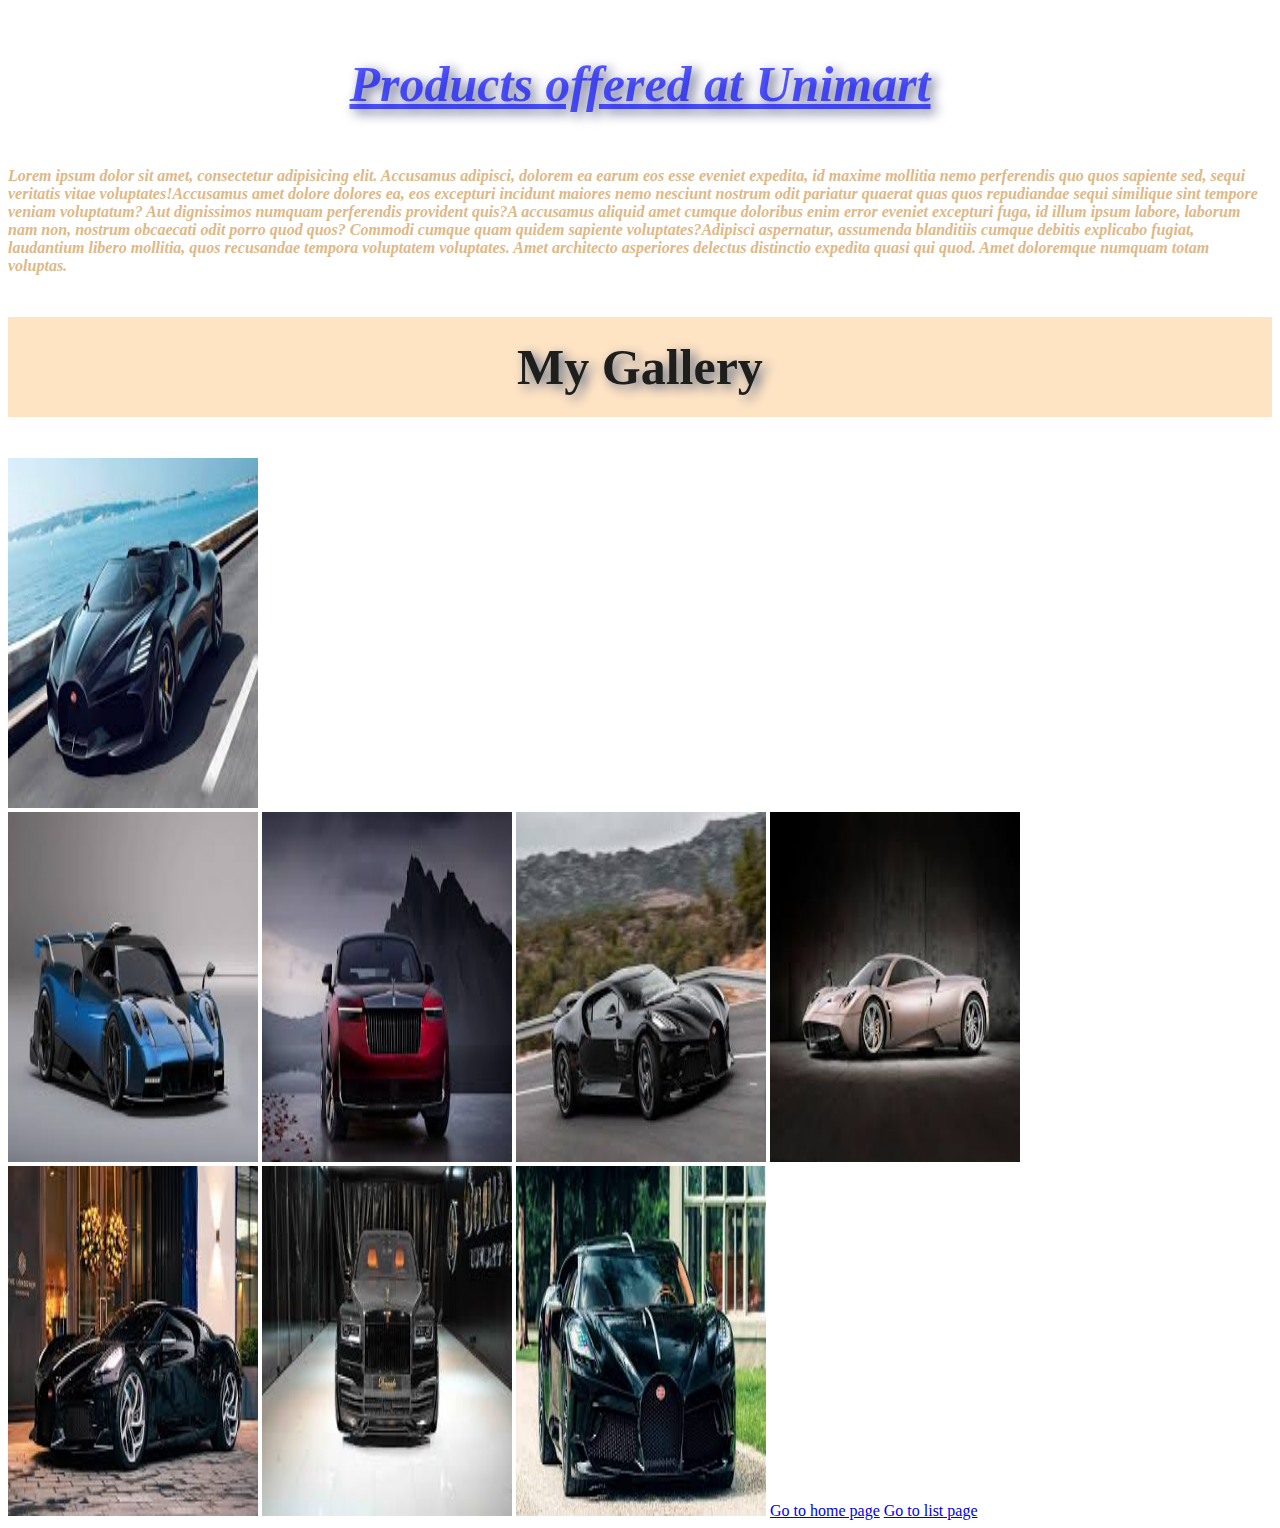
<file: index.html>
<!doctype html>
<html lang="en">
<head>
    <meta charset="UTF-8">
    <meta name="viewport"
          content="width=device-width, user-scalable=no, initial-scale=1.0, maximum-scale=1.0, minimum-scale=1.0">
    <meta http-equiv="X-UA-Compatible" content="ie=edge">
    <title>INDEX PAGE</title>
    <style>
        h1{
            font-size: 50px;
            text-shadow: 5px 4px 12px rgba(90, 94, 133, 0.98);
        }
        p{
            font-style: italic;
            color: burlywood;
        }
h2{
    background-color: bisque;
    line-height: 100px;
    text-align: center;
font-size: 50px;
   text-shadow: 5px 4px 12px #5a6985;

}
img{
    width: 250px;
    height: 350px;



}
h1:hover{
    background-color: green;


}
img:hover{
    opacity: 0.8;
}
h2:hover{
    background-color: lightblue;
}

    </style>
    <!---Favicon--->



</head>
<body>

<H1 style="color: rgba(0,4,255,0.65);text-align: center;background-color: rgb(255,255,255);line-height: 100px"><u><i>Products offered at Unimart</i></u></H1>
<p style="font-weight: bold"><span>Lorem ipsum dolor sit amet, consectetur adipisicing elit. Accusamus adipisci, dolorem ea earum eos esse eveniet expedita, id maxime mollitia nemo perferendis quo quos sapiente sed, sequi veritatis vitae voluptates!</span><span>Accusamus amet dolore dolores ea, eos excepturi incidunt maiores nemo nesciunt nostrum odit pariatur quaerat quas quos repudiandae sequi similique sint tempore veniam voluptatum? Aut dignissimos numquam perferendis provident quis?</span><span>A accusamus aliquid amet cumque doloribus enim error eveniet excepturi fuga, id illum ipsum labore, laborum nam non, nostrum obcaecati odit porro quod quos? Commodi cumque quam quidem sapiente voluptates?</span><span>Adipisci aspernatur, assumenda blanditiis cumque debitis explicabo fugiat, laudantium libero mollitia, quos recusandae tempora voluptatem voluptates. Amet architecto asperiores delectus distinctio expedita quasi qui quod. Amet doloremque numquam totam voluptas.</span></p>
<h2 style="color: #1e1e1d">My Gallery</h2>
<img src="assets/car 1.jpeg" alt="This is my car">
<br>
<img src="assets/car2.jpeg" alt="">
<img src="assets/car3.jpeg" alt="">
<img src="assets/car4.jpeg" alt="">
<img src="assets/car5.jpeg" alt="">
<img src="assets/car6.jpeg" alt="">
<img src="assets/car7.jpeg" alt="">
<img src="assets/car8.jpeg" alt="">

<a href="home.html" target="_blank">Go to home page</a>
<a href="list.html" target="_blank">Go to list page</a>
</body>
</html>
</file>
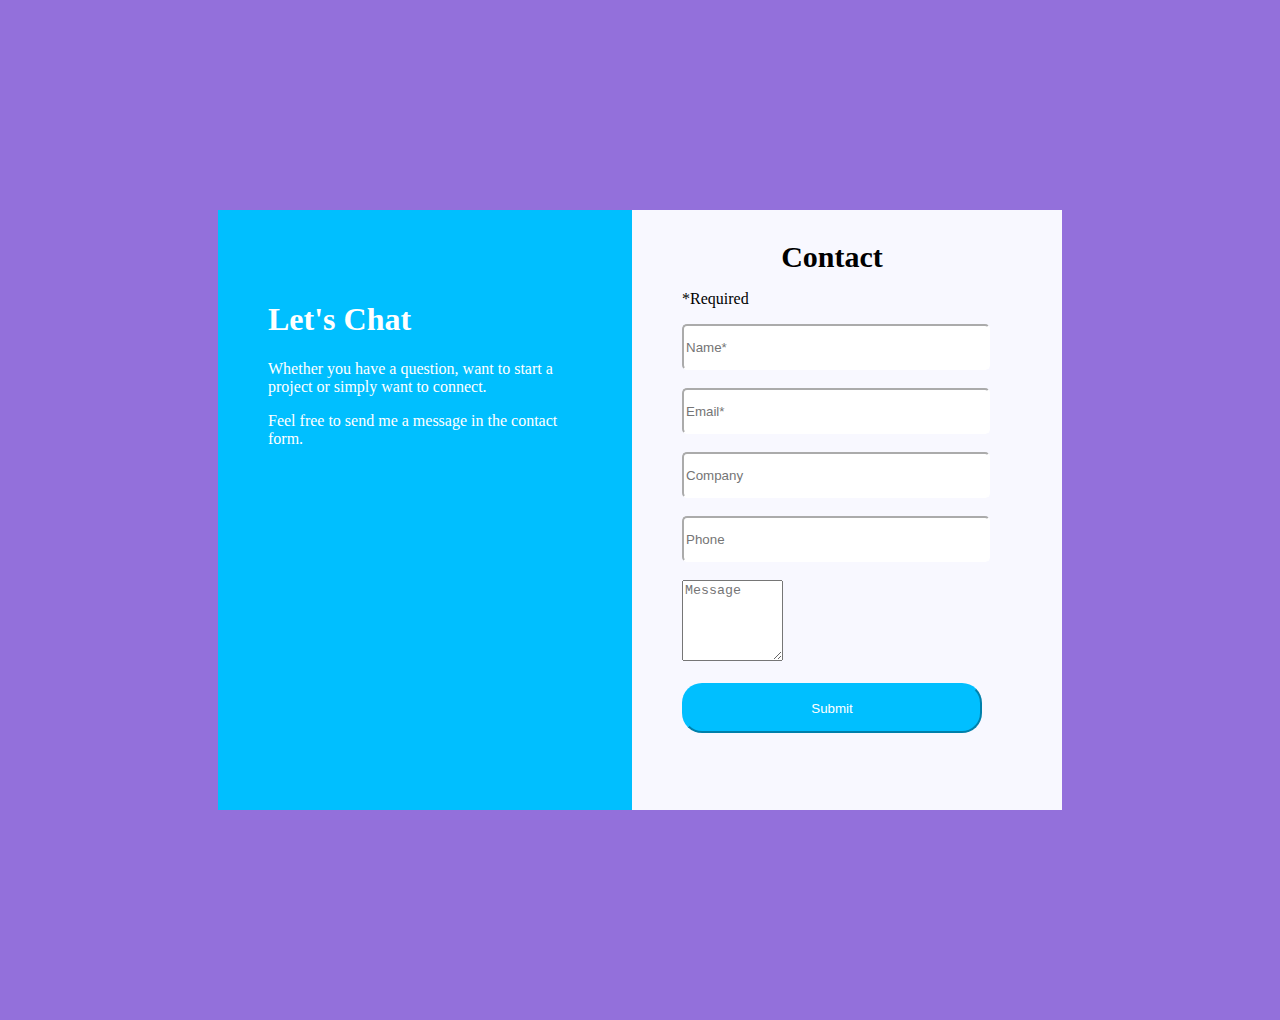
<file: assignment 2.html>
<!doctype html>
<html lang="en">
<head>
    <meta charset="UTF-8">
    <meta name="viewport"
          content="width=device-width, user-scalable=no, initial-scale=1.0, maximum-scale=1.0, minimum-scale=1.0">
    <meta http-equiv="X-UA-Compatible" content="ie=edge">
    <title>Contact us</title>
    <link rel="stylesheet" href="css/style 2.css">
    <link rel="icon" href="assets/call.gif">

    <style>

        #main{
            display: flex;
margin: 70px;
padding: 140px;
height: 600px;


        }
body{
    background-color: mediumpurple;
}




    </style>











</head>
<body>

<div id="main">


    <div class="sub" style="background-color: deepskyblue;width: 400px;padding-right: 40px;padding-left: 50px;color: white ;padding-top: 70px">

<h1>Let's Chat</h1>

<p>Whether you have a question, want to start a project or simply want to connect.</p>

<p>Feel free to send me a message in the contact form.</p>
    </div>

<div class="sub" style="background-color: ghostwhite">
    <form action="">
        <legend>Contact</legend>
        <p>*Required</p>

        <label for="name"></label>
        <input type="text" id="name" placeholder="Name*" required="required">
        <br><br>

        <label for="email"></label>
        <input type="email" id="email" placeholder="Email*" required="required">
        <br><br>


        <label for="com"></label>
        <input type="text" id="com" placeholder="Company">
        <br><br>


        <label for="phone"></label>
        <input type="text" id="phone" placeholder="Phone">

        <br><br>

        <label for="message"></label>
        <textarea name="" id="message" cols="10" rows="5" placeholder="Message"></textarea>

        <br><br>
<button type="submit" style="width: 100%">Submit</button>
    </form>



</div>


</div>














</body>
</html>
</file>
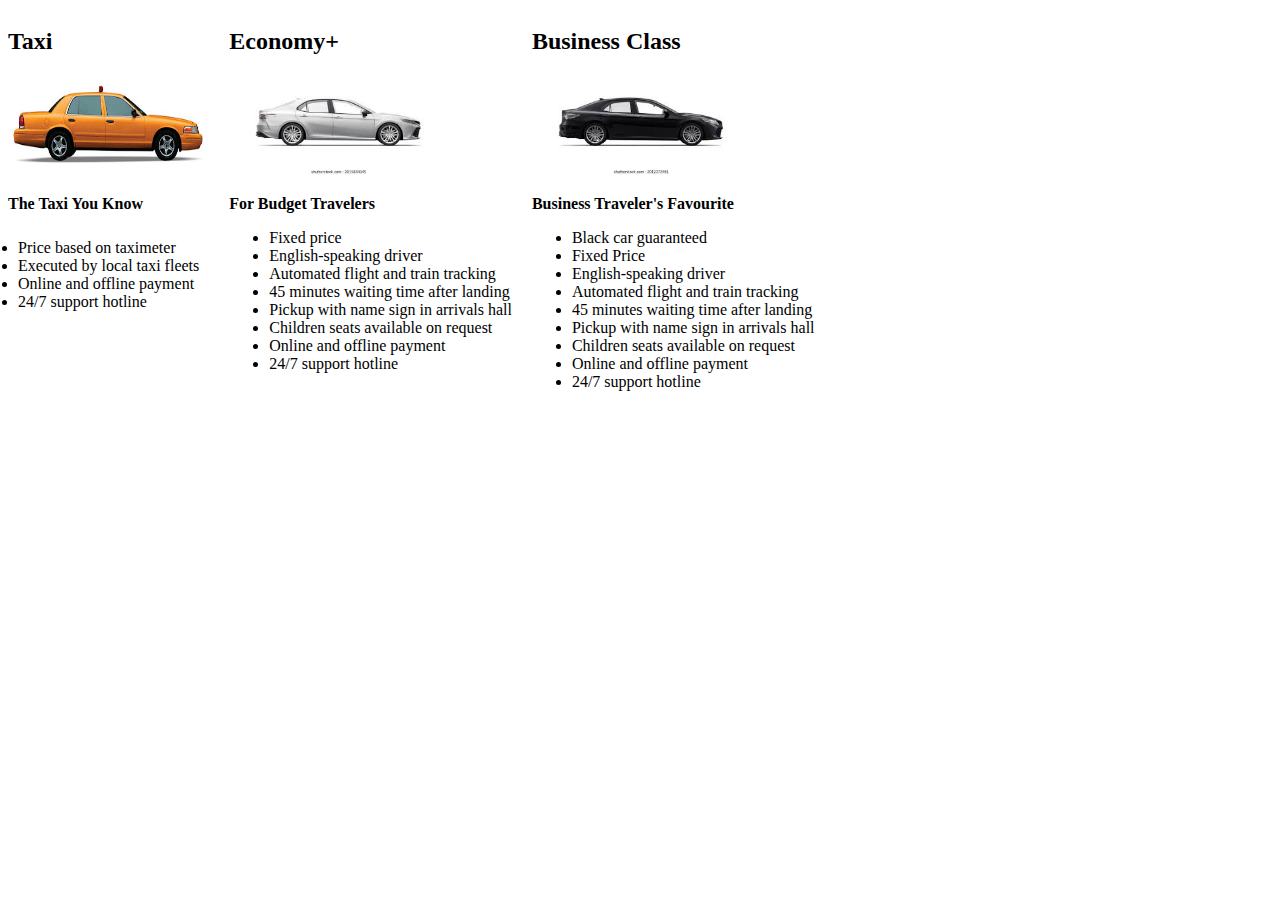
<file: Assignment.html>
<!doctype html>
<html lang="en">
<head>
    <meta charset="UTF-8">
    <meta name="viewport"
          content="width=device-width, user-scalable=no, initial-scale=1.0, maximum-scale=1.0, minimum-scale=1.0">
    <meta http-equiv="X-UA-Compatible" content="ie=edge">
    <title>Assignment</title>
    <style>
        #main{
            display: flex;
        }




        .sub{
            margin-right: 20px;;




        }









    </style>











</head>
<body>
<div id="main">




    <div class="sub">
        <h2>Taxi</h2>
        <img src="assets/taxi 8.jpeg" alt="" style="height: 100px" width="200px">
        <p><b>The Taxi You Know</b></p>
        <ul style="padding: 10px">
            <li>Price based on taximeter</li>
            <li>Executed by local taxi fleets</li>
            <li>Online and offline payment</li>
            <li>24/7 support hotline</li>
        </ul>
    </div>



    <div class="sub">

        <h2>Economy+</h2>
        <img src="assets/taxi 7.jpeg" alt="" style="height: 100px">
        
        <p><b>For Budget Travelers</b></p>
        <ul>
            <li>Fixed price</li>
            <li>English-speaking driver</li>
            <li>Automated flight and train tracking</li>
            <li>45 minutes waiting time after landing</li>
            <li>Pickup with name sign in arrivals hall</li>
            <li>Children seats available on request</li>
            <li>Online and offline payment</li>
            <li>24/7 support hotline</li>
        </ul>


    </div>

<div class="sub" >
        <h2>Business Class</h2>
    <img src="assets/taxi 5.jpeg" alt="" style="height: 100px">
        <p><b>Business Traveler's Favourite</b></p>
        <ul>
            <li>Black car guaranteed</li>
            <li>Fixed Price</li>
            <li>English-speaking driver</li>
            <li>Automated flight and train tracking</li>
            <li>45 minutes waiting time after landing</li>
            <li>Pickup with name sign in arrivals hall</li>
            <li>Children seats available on request</li>
            <li>Online and offline payment</li>
            <li>24/7 support hotline</li>
        </ul>


</div>







</div>
</body>
</html>
</file>
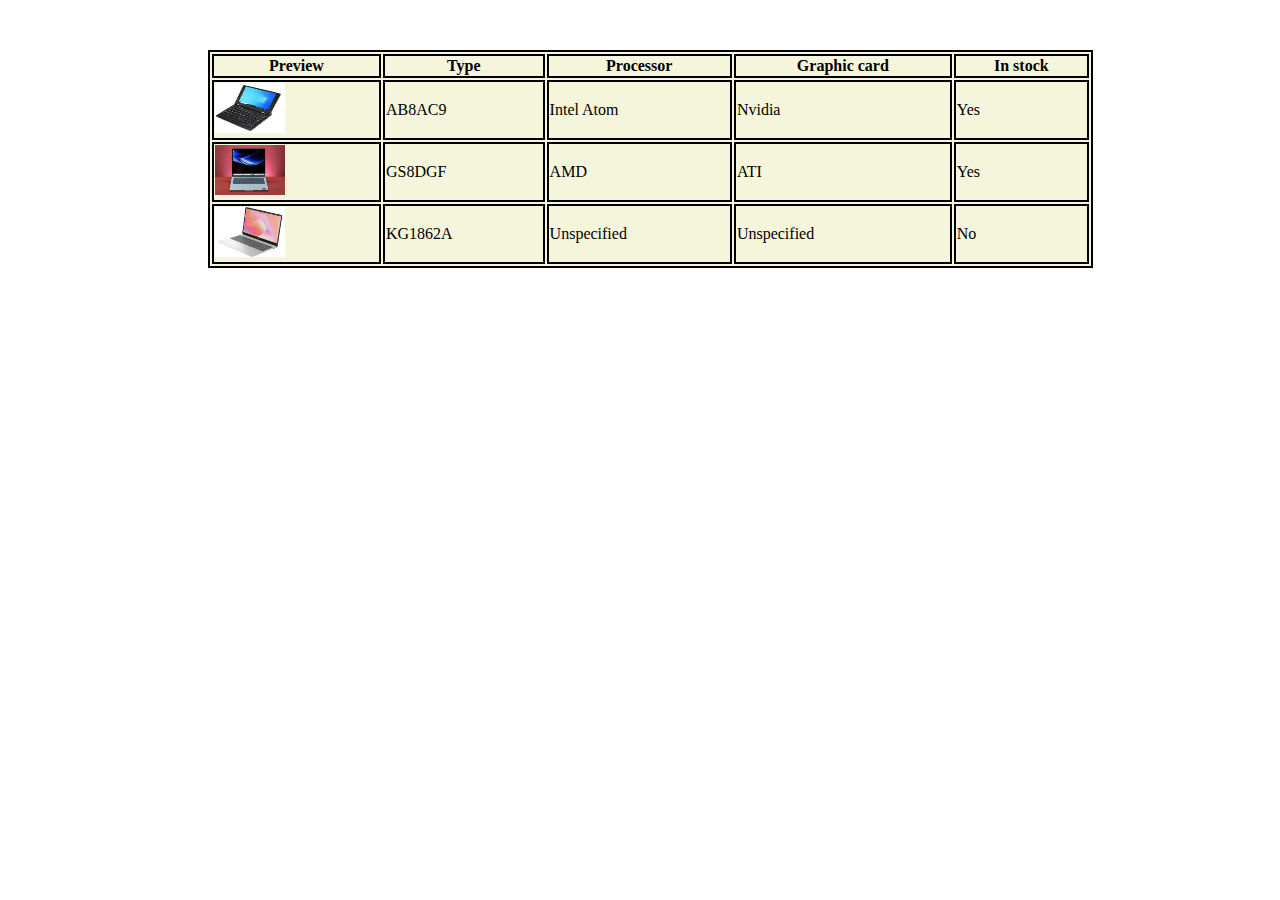
<file: contact.html>
<!doctype html>
<html lang="en">
<head>
    <meta charset="UTF-8">
    <meta name="viewport"
          content="width=device-width, user-scalable=no, initial-scale=1.0, maximum-scale=1.0, minimum-scale=1.0">
    <meta http-equiv="X-UA-Compatible" content="ie=edge">
    <title>Contact me</title>

    <style>
        table,th,td{
            border: 2px solid black;


        }
table{
    width: 70%;
    height: 80px;
    background-color: beige;
    margin-left: 200px;
    margin-top: 50px;
}
img{
    height: 50px;
    width: 70px;
}
    </style>



</head>



<body>

<table>
    <tr>

        <th>Preview</th>
        <th>Type</th>
        <th>Processor</th>
        <th>Graphic card</th>
        <th>In stock</th>
    </tr>

    <tr>
        <td><img src="assets/new pc.jpeg" alt=""></td>
        <td>AB8AC9</td>
        <td>Intel Atom</td>
        <td>Nvidia</td>
        <td>Yes</td>
    </tr>
    <tr>
        <td><img src="assets/laptop 2.jpeg" alt=""></td>
        <td>GS8DGF</td>
        <td>AMD</td>
        <td>ATI</td>
        <td>Yes</td>
        <tr>
    <td><img src="assets/laptop 3.jpeg" alt=""></td>
    <td>KG1862A</td>
    <td>Unspecified</td>
    <td>Unspecified</td>
    <td>No</td>
</tr>
        
        
        
     </tr>
    
</table>
</body>
</html>
</file>
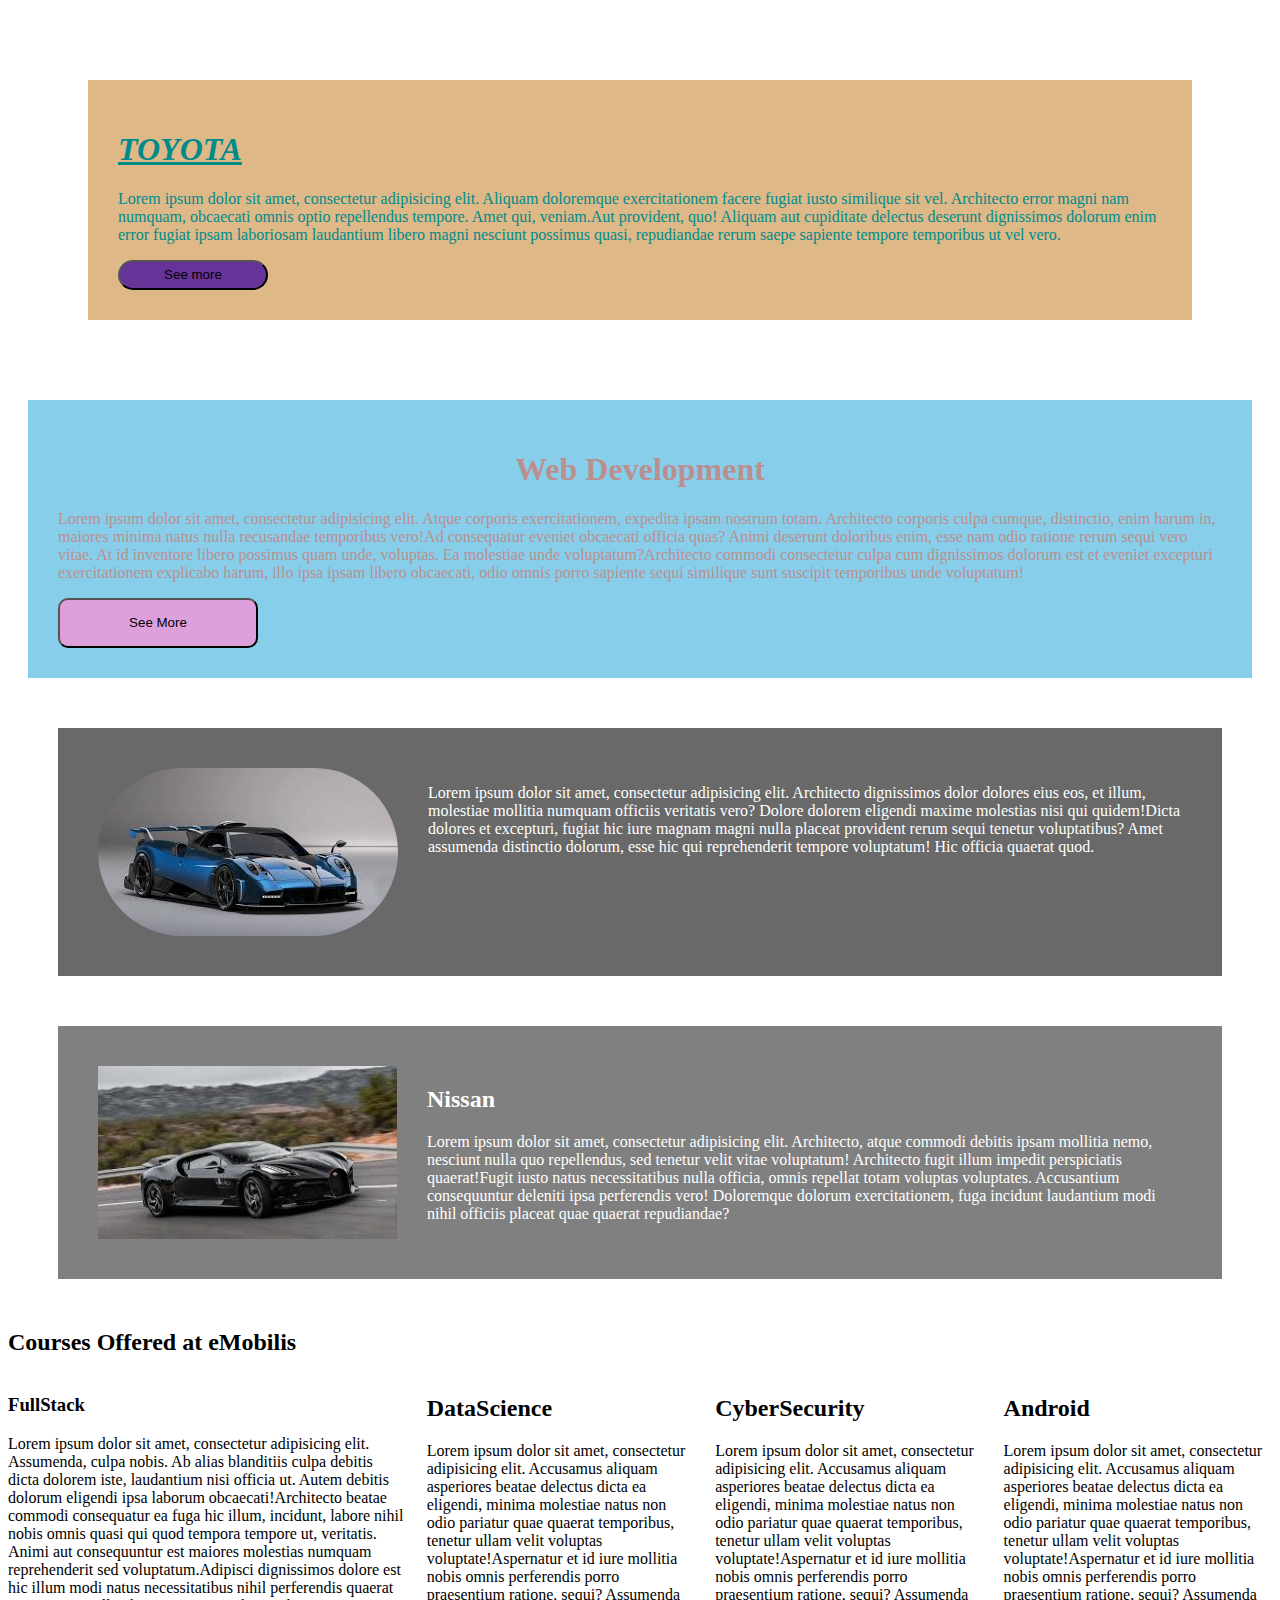
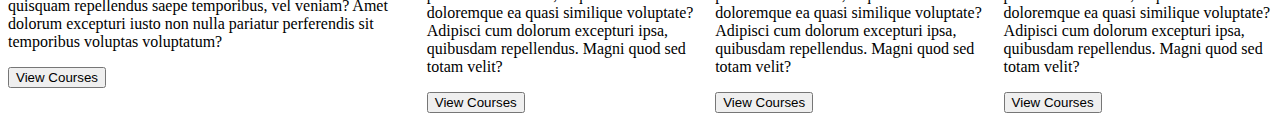
<file: division.html>
<!doctype html>
<html lang="en">
<head>
    <meta charset="UTF-8">
    <meta name="viewport"
          content="width=device-width, user-scalable=no, initial-scale=1.0, maximum-scale=1.0, minimum-scale=1.0">
    <meta http-equiv="X-UA-Compatible" content="ie=edge">
    <title>About Page</title>


    <style>



        #one{
            background-color: burlywood;
            margin: 80px;
            padding: 30px;
color: darkcyan;

        }
#two{
    background-color: skyblue;
    margin: 20px;
padding: 30px;
    color: rosybrown;

}
#two h1{
    text-align: center;

}
#two button{
    background-color: plum;
    color: black;
width: 200px;
    height: 50px;
    border-radius: 10px;



}
#two:hover{
    background-color: brown;
}
#one:hover{
    background-color: cyan;
}

#one button{
     background-color: rebeccapurple;
    color: black;
    width: 150px;
    height: 30px;
    border-radius: 30px
;

}
#mydiv{
    background-color: dimgrey;
    display: flex;
    margin: 50px;
    padding: 40px;
    color: white;

}
#myimage{
    margin-right: 30px;
    border-radius: 200px;

}

#mydivision{
     background-color: gray;
    display: flex;
    margin: 50px;
    padding: 40px;
    color: white;

}

#myimage2{
    margin-right: 30px;




}

#main{
    display: flex;


}
 .sub{
     margin-right: 20px;




 }



    </style>
</head>
<body>
<div id="one">
    <h1><u><i>TOYOTA</i></u></h1>
    <p><span>Lorem ipsum dolor sit amet, consectetur adipisicing elit. Aliquam doloremque exercitationem facere fugiat iusto similique sit vel. Architecto error magni nam numquam, obcaecati omnis optio repellendus tempore. Amet qui, veniam.</span><span>Aut provident, quo! Aliquam aut cupiditate delectus deserunt dignissimos dolorum enim error fugiat ipsam laboriosam laudantium libero magni nesciunt possimus quasi, repudiandae rerum saepe sapiente tempore temporibus ut vel vero.</span></p>
<button>See more</button>


</div>
<div id="two">
    <h1>Web Development</h1>
    <p><span>Lorem ipsum dolor sit amet, consectetur adipisicing elit. Atque corporis exercitationem, expedita ipsam nostrum totam. Architecto corporis culpa cumque, distinctio, enim harum in, maiores minima natus nulla recusandae temporibus vero!</span><span>Ad consequatur eveniet obcaecati officia quas? Animi deserunt doloribus enim, esse nam odio ratione rerum sequi vero vitae. At id inventore libero possimus quam unde, voluptas. Ea molestiae unde voluptatum?</span><span>Architecto commodi consectetur culpa cum dignissimos dolorum est et eveniet excepturi exercitationem explicabo harum, illo ipsa ipsam libero obcaecati, odio omnis porro sapiente sequi similique sunt suscipit temporibus unde voluptatum!</span></p>
<button>See More</button>



</div>
<div id="mydiv">
    <img src="assets/car2.jpeg" alt="" id="myimage">
    <p><span>Lorem ipsum dolor sit amet, consectetur adipisicing elit. Architecto dignissimos dolor dolores eius eos, et illum, molestiae mollitia numquam officiis veritatis vero? Dolore dolorem eligendi maxime molestias nisi qui quidem!</span><span>Dicta dolores et excepturi, fugiat hic iure magnam magni nulla placeat provident rerum sequi tenetur voluptatibus? Amet assumenda distinctio dolorum, esse hic qui reprehenderit tempore voluptatum! Hic officia quaerat quod.</span></p>


</div>
<div id="mydivision">
    <img src="assets/car4.jpeg" alt="" id="myimage2">
    <div>
        <h2>Nissan</h2>
        <p><span>Lorem ipsum dolor sit amet, consectetur adipisicing elit. Architecto, atque commodi debitis ipsam mollitia nemo, nesciunt nulla quo repellendus, sed tenetur velit vitae voluptatum! Architecto fugit illum impedit perspiciatis quaerat!</span><span>Fugit iusto natus necessitatibus nulla officia, omnis repellat totam voluptas voluptates. Accusantium consequuntur deleniti ipsa perferendis vero! Doloremque dolorum exercitationem, fuga incidunt laudantium modi nihil officiis placeat quae quaerat repudiandae?</span></p>
    </div>
    
    
</div>
<h2>Courses Offered at eMobilis</h2>


<div id="main">

   <!----first division--->
    <div class="sub">
        <h3>FullStack</h3>
        <p><span>Lorem ipsum dolor sit amet, consectetur adipisicing elit. Assumenda, culpa nobis. Ab alias blanditiis culpa debitis dicta dolorem iste, laudantium nisi officia ut. Autem debitis dolorum eligendi ipsa laborum obcaecati!</span><span>Architecto beatae commodi consequatur ea fuga hic illum, incidunt, labore nihil nobis omnis quasi qui quod tempora tempore ut, veritatis. Animi aut consequuntur est maiores molestias numquam reprehenderit sed voluptatum.</span><span>Adipisci dignissimos dolore est hic illum modi natus necessitatibus nihil perferendis quaerat quisquam repellendus saepe temporibus, vel veniam? Amet dolorum excepturi iusto non nulla pariatur perferendis sit temporibus voluptas voluptatum?</span></p>
        <button>View Courses</button>
    </div>

<!----second division---->
        <div class="sub">
            <h2>DataScience</h2>
            <p><span>Lorem ipsum dolor sit amet, consectetur adipisicing elit. Accusamus aliquam asperiores beatae delectus dicta ea eligendi, minima molestiae natus non odio pariatur quae quaerat temporibus, tenetur ullam velit voluptas voluptate!</span><span>Aspernatur et id iure mollitia nobis omnis perferendis porro praesentium ratione, sequi? Assumenda doloremque ea quasi similique voluptate? Adipisci cum dolorum excepturi ipsa, quibusdam repellendus. Magni quod sed totam velit?</span></p>
            <button>View Courses</button>

        </div>
<!-----end of second division---->

<!-----third ----->
        <div class="sub">
             <h2>CyberSecurity</h2>
              <p><span>Lorem ipsum dolor sit amet, consectetur adipisicing elit. Accusamus aliquam asperiores beatae delectus dicta ea eligendi, minima molestiae natus non odio pariatur quae quaerat temporibus, tenetur ullam velit voluptas voluptate!</span><span>Aspernatur et id iure mollitia nobis omnis perferendis porro praesentium ratione, sequi? Assumenda doloremque ea quasi similique voluptate? Adipisci cum dolorum excepturi ipsa, quibusdam repellendus. Magni quod sed totam velit?</span></p>
            <button>View Courses</button>


        </div>
<!----end---->
<div>
      <h2>Android</h2>
              <p><span>Lorem ipsum dolor sit amet, consectetur adipisicing elit. Accusamus aliquam asperiores beatae delectus dicta ea eligendi, minima molestiae natus non odio pariatur quae quaerat temporibus, tenetur ullam velit voluptas voluptate!</span><span>Aspernatur et id iure mollitia nobis omnis perferendis porro praesentium ratione, sequi? Assumenda doloremque ea quasi similique voluptate? Adipisci cum dolorum excepturi ipsa, quibusdam repellendus. Magni quod sed totam velit?</span></p>
            <button>View Courses</button>


</div>



</div>







</body>
</html>
</file>
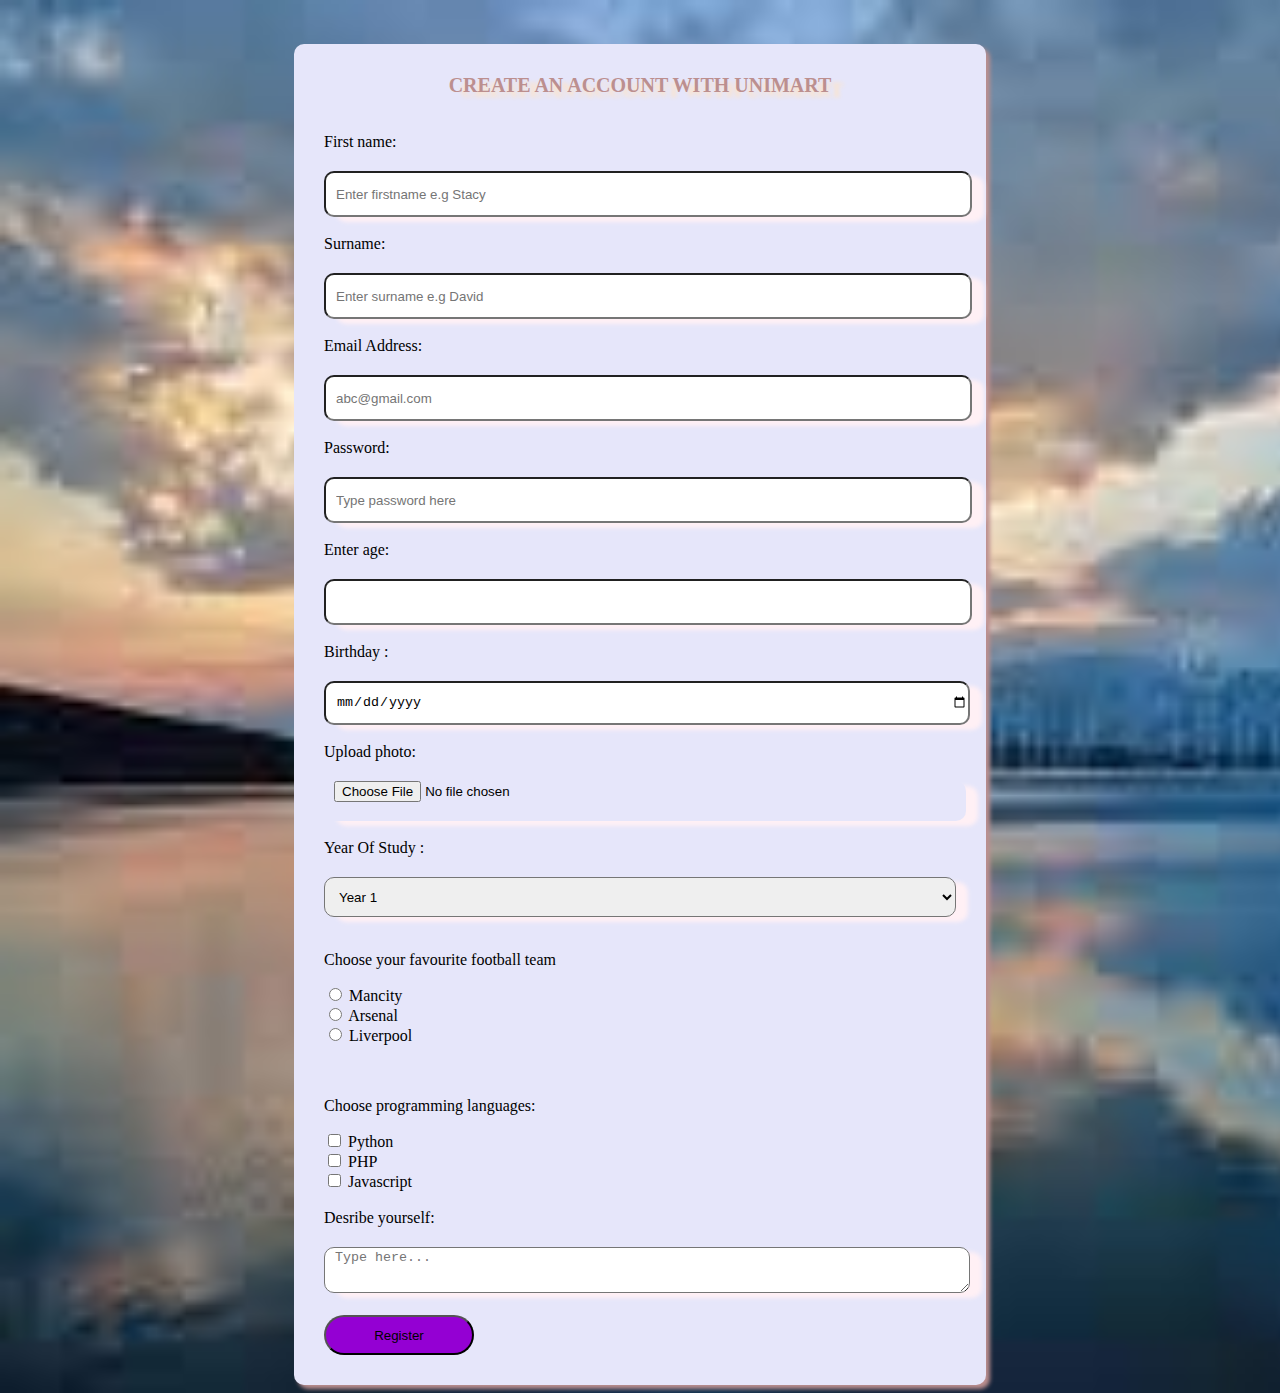
<file: form.html>
<!doctype html>
<html lang="en">
<head>
    <meta charset="UTF-8">
    <meta name="viewport"
          content="width=device-width, user-scalable=no, initial-scale=1.0, maximum-scale=1.0, minimum-scale=1.0">
    <meta http-equiv="X-UA-Compatible" content="ie=edge">
    <title>Register Here</title>

    <link rel="stylesheet" href="css/style.css">
    <style>


body{
      background-image: url("assets/back 3.jpeg");
    background-repeat: no-repeat;
    background-size: cover;
}


    </style>


</head>
<body><br><br>
<form action="">

    <legend>CREATE AN ACCOUNT WITH UNIMART</legend>
    <br>
    <br>

    <label for="fname">First name:</label>
    <input type="text" id="fname" placeholder="Enter firstname e.g Stacy" required="required">


    <br><br>

    <label for="sname">Surname:</label>

    <input type="text" id="sname" placeholder="Enter surname e.g David" required="required">


    <br><br>
  <label for="email">Email Address:</label>

    <input type="email" id="email" placeholder="abc@gmail.com" required="required">
    <br><br>

      <label for="pwd">Password:</label>

    <input type="password" id="pwd" placeholder="Type password here" required="required">
    <br><br>

  <label for="age">Enter age:</label>

    <input type="number" id="age"  required="required">
    <br><br>

    <label for="yob">Birthday :</label>
    <input type="date" id="yob" required="required">


    <br><br>

    <label for="file">Upload photo:</label>
    <input type="file" id="file" required="required">

    <br><br>

    <label for="yos">Year Of Study :</label>
    <select name="" id="yos" required="required">
        <option value="" disabled="disabled">---Choose One---</option>
        <option value="year1">Year 1</option>
        <option value="year2">Year 2</option>
        <option value="year3">Year 3</option>
        <option value="year4">Year 4</option>
    </select>
    <br><br>

    <p>Choose your favourite football team</p>
    <input type="radio" id="mancity" name="team">
    <label for="mancity">Mancity</label>
    <br>
    <input type="radio" id="arsenal" name="team">
    <label for="arsenal">Arsenal</label>
    <br>
    <input type="radio" id="liverpool" name="team">
    <label for="liverpool">Liverpool</label>

    <br><br><br>
    
    <p>Choose programming languages:</p>

    <input type="checkbox" id="python">
    <label for="python">Python</label><br>

     <input type="checkbox" id="php" name="php">
   <label for="php">PHP</label><br>

     <input type="checkbox" id="js" name="js">
    <label for="js">Javascript</label><br><br>

    <label for="message">Desribe yourself:</label><br>

    <textarea name="" id="message" cols="40" rows="5" placeholder="Type here..."></textarea><br><br>

    <button type="submit">Register</button>

    
</form>




</body>
</html>
</file>
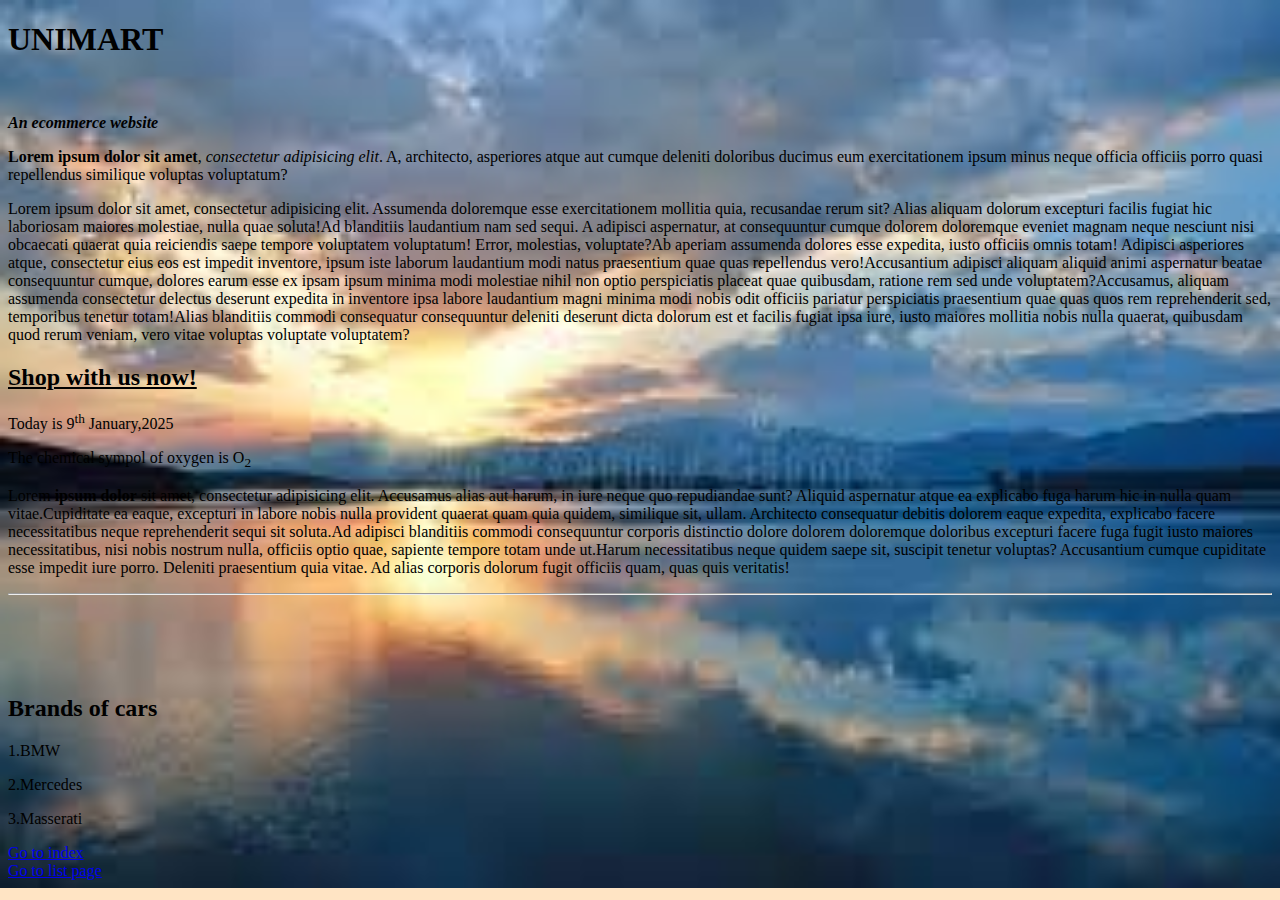
<file: home.html>
<!doctype html>
<html lang="en">
<head>
    <meta charset="UTF-8">
    <meta name="viewport"
          content="width=device-width, user-scalable=no, initial-scale=1.0, maximum-scale=1.0, minimum-scale=1.0">
    <meta http-equiv="X-UA-Compatible" content="ie=edge">
    <title>Home</title>
    <style>
        body{
            background-color: bisque;
              background-image: url("assets/back 3.jpeg");
background-repeat: no-repeat;
    background-size: cover;
        }
h1:hover{
    text-align: center;
    background-color: skyblue;
}
    </style>
    <link rel="icon" href="assets/home icon.png">

</head>
<body>

<h1>UNIMART</h1>
<br>
<p><strong><i>An ecommerce website</i></strong></p>
<p><b>Lorem ipsum dolor sit amet</b>,<i> consectetur adipisicing elit</i>. A, architecto, asperiores atque aut cumque deleniti doloribus ducimus eum exercitationem ipsum minus neque officia officiis porro quasi repellendus similique voluptas voluptatum?</p>
<p><span>Lorem ipsum dolor sit amet, consectetur adipisicing elit. Assumenda doloremque esse exercitationem mollitia quia, recusandae rerum sit? Alias aliquam dolorum excepturi facilis fugiat hic laboriosam maiores molestiae, nulla quae soluta!</span><span>Ad blanditiis laudantium nam sed sequi. A adipisci aspernatur, at consequuntur cumque dolorem doloremque eveniet magnam neque nesciunt nisi obcaecati quaerat quia reiciendis saepe tempore voluptatem voluptatum! Error, molestias, voluptate?</span><span>Ab aperiam assumenda dolores esse expedita, iusto officiis omnis totam! Adipisci asperiores atque, consectetur eius eos est impedit inventore, ipsum iste laborum laudantium modi natus praesentium quae quas repellendus vero!</span><span>Accusantium adipisci aliquam aliquid animi aspernatur beatae consequuntur cumque, dolores earum esse ex ipsam ipsum minima modi molestiae nihil non optio perspiciatis placeat quae quibusdam, ratione rem sed unde voluptatem?</span><span>Accusamus, aliquam assumenda consectetur delectus deserunt expedita in inventore ipsa labore laudantium magni minima modi nobis odit officiis pariatur perspiciatis praesentium quae quas quos rem reprehenderit sed, temporibus tenetur totam!</span><span>Alias blanditiis commodi consequatur consequuntur deleniti deserunt dicta dolorum est et facilis fugiat ipsa iure, iusto maiores mollitia nobis nulla quaerat, quibusdam quod rerum veniam, vero vitae voluptas voluptate voluptatem?</span></p>
<h2><u>Shop with us now!</u></h2>
<p>Today is 9<sup>th</sup> January,2025</p>
<p>The chemical sympol of oxygen is O<sub>2</sub></p>
<p><span>Lorem <b>ipsum dolor</b> sit amet, consectetur adipisicing elit. Accusamus alias aut harum, in iure neque quo repudiandae sunt? Aliquid aspernatur atque ea explicabo fuga harum hic in nulla quam vitae.</span><span>Cupiditate ea eaque, excepturi in labore nobis nulla provident quaerat quam quia quidem, similique sit, ullam. Architecto consequatur debitis dolorem eaque expedita, explicabo facere necessitatibus neque reprehenderit sequi sit soluta.</span><span>Ad adipisci blanditiis commodi consequuntur corporis distinctio dolore dolorem doloremque doloribus excepturi facere fuga fugit iusto maiores necessitatibus, nisi nobis nostrum nulla, officiis optio quae, sapiente tempore totam unde ut.</span><span>Harum necessitatibus neque quidem saepe sit, suscipit tenetur voluptas? Accusantium cumque cupiditate esse impedit iure porro. Deleniti praesentium quia vitae. Ad alias corporis dolorum fugit officiis quam, quas quis veritatis!</span></>
<hr>
<br><br><br><br>
<h2>Brands of cars</h2>
<p>1.BMW</p>
<p>2.Mercedes</p>
<p>3.Masserati</p>

<a href="index.html" target="_blank">Go to index</a>
<br>
<a href="list.html" target="_blank">Go to list page</a
</body>
</html>
</file>
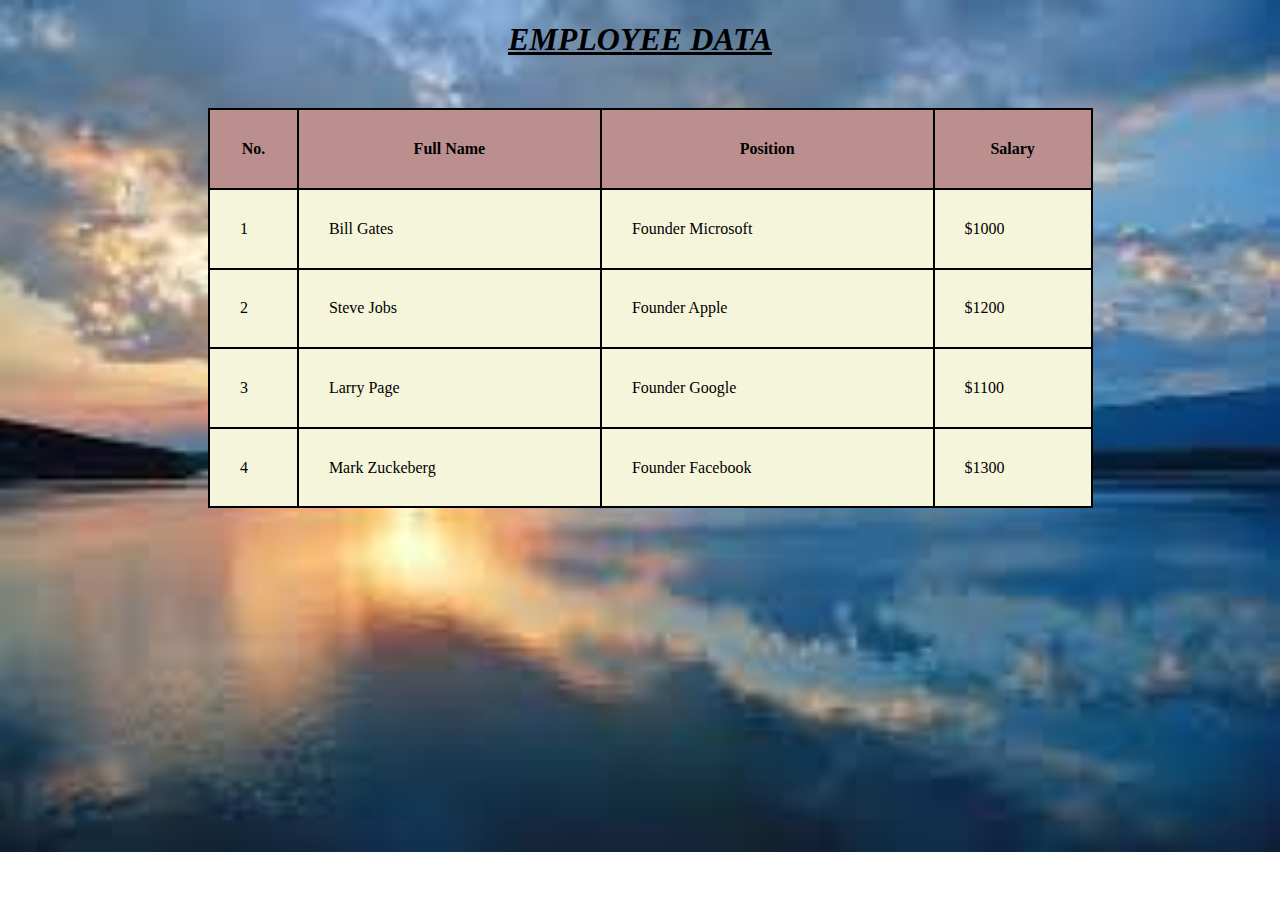
<file: info.html>
<!doctype html>
<html lang="en">
<head>
    <meta charset="UTF-8">
    <meta name="viewport"
          content="width=device-width, user-scalable=no, initial-scale=1.0, maximum-scale=1.0, minimum-scale=1.0">
    <meta http-equiv="X-UA-Compatible" content="ie=edge">
    <title>Employees</title>
    <style>
        table,th,td{

            border: 2px solid black;
            border-collapse: collapse;
        }
table{
    width: 70%;
    height: 400px;
    background-color: beige;
    margin-left: 200px;
    margin-top: 50px;
}
h1{
    text-align: center;
}

td{
    padding-left: 30px;
}
body{
    background-image: url("assets/back 3.jpeg");
background-repeat: no-repeat;
    background-size: cover;



}




    </style>
    <link rel="icon" href="assets/employee.png">








</head>
<body>
<h1><u><i>EMPLOYEE DATA</i></u></h1>



<table>

<tr style="background-color: rosybrown">
    <th>No.</th>
    <th>Full Name</th>
    <th>Position</th>
    <th>Salary</th>
</tr>

    <tr>
        <td>1</td>
        <td>Bill Gates</td>
        <td>Founder Microsoft</td>
        <td>$1000</td>


    </tr>
<tr>

    <td>2</td>
    <td>Steve Jobs</td>
    <td>Founder Apple</td>
    <td>$1200</td>
</tr>
    <tr>

        <td>3</td>
        <td>Larry Page</td>
        <td>Founder Google </td>
        <td>$1100</td>
    </tr>
    <tr>


        <td>4</td>
        <td>Mark Zuckeberg</td>
        <td> Founder Facebook</td>
        <td>$1300</td>
    </tr>







</table>
</body>
</html>
</file>
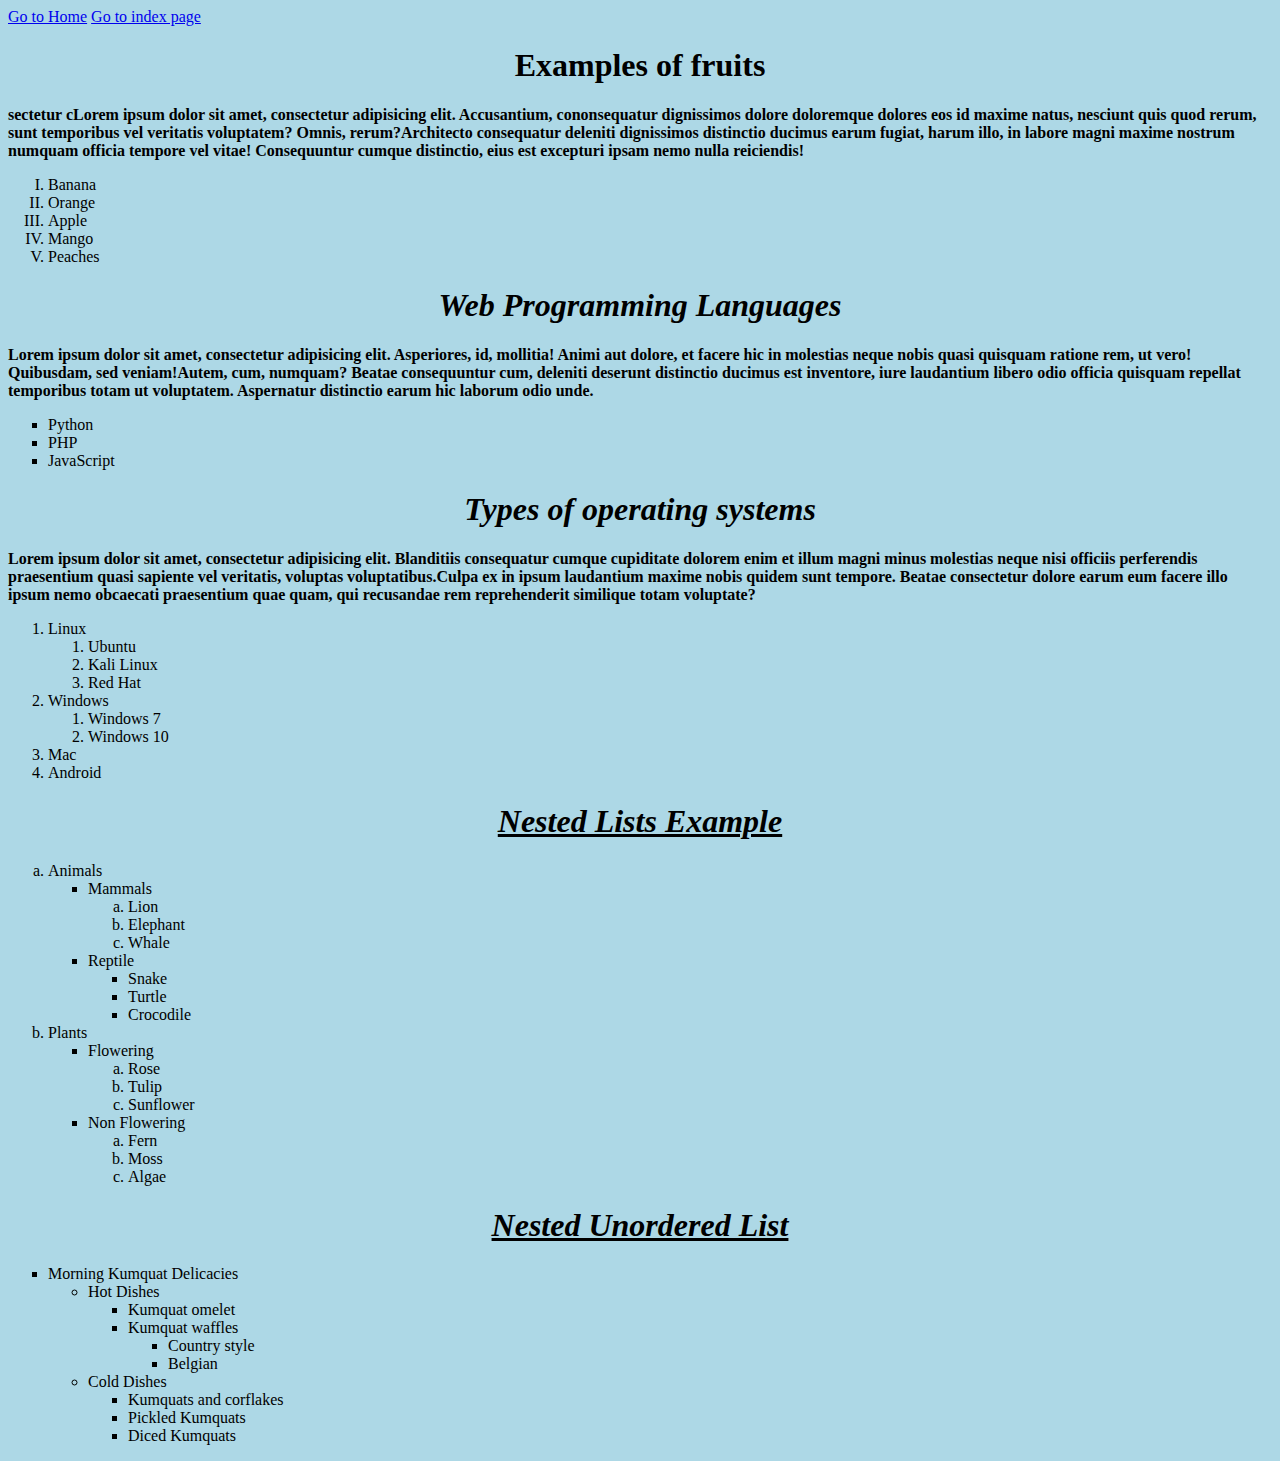
<file: list.html>
<!doctype html>
<html lang="en">
<head>
    <meta charset="UTF-8">
    <meta name="viewport"
          content="width=device-width, user-scalable=no, initial-scale=1.0, maximum-scale=1.0, minimum-scale=1.0">
    <meta http-equiv="X-UA-Compatible" content="ie=edge">
    <title>List Page</title>
    <style>
       h1{
           text-align: center;
       }
p{
    font-weight: bold;

}
body{
    background-color: lightblue;
}
    </style>




</head>
<body>
<!-----This are the links----->
<a href="home.html" target="_blank">Go to Home</a>
<a href="index.html" target="_blank">Go to index page</a>
<!----End of links---->

<h1>Examples of fruits</h1>


<p><span>sectetur cLorem ipsum dolor sit amet, consectetur adipisicing elit. Accusantium, cononsequatur dignissimos dolore doloremque dolores eos id maxime natus, nesciunt quis quod rerum, sunt temporibus vel veritatis voluptatem? Omnis, rerum?</span><span>Architecto consequatur deleniti dignissimos distinctio ducimus earum fugiat, harum illo, in labore magni maxime nostrum numquam officia tempore vel vitae! Consequuntur cumque distinctio, eius est excepturi ipsam nemo nulla reiciendis!</span></p>

<!------This is an ordered list---->

<ol type="I">
    <li>Banana</li>
    <li>Orange</li>
    <li>Apple</li>
    <li>Mango</li>
    <li>Peaches</li>


</ol>
<!-----End of ordered list----->

<h1><i>Web Programming Languages</i></h1>
<p><span>Lorem ipsum dolor sit amet, consectetur adipisicing elit. Asperiores, id, mollitia! Animi aut dolore, et facere hic in molestias neque nobis quasi quisquam ratione rem, ut vero! Quibusdam, sed veniam!</span><span>Autem, cum, numquam? Beatae consequuntur cum, deleniti deserunt distinctio ducimus est inventore, iure laudantium libero odio officia quisquam repellat temporibus totam ut voluptatem. Aspernatur distinctio earum hic laborum odio unde.</span></p>
<ul style="list-style-type: square">
    <li>Python</li>
    <li>PHP</li>
    <li>JavaScript</li>
</ul>
<h1><I>Types of operating systems</I></h1>
<p><span>Lorem ipsum dolor sit amet, consectetur adipisicing elit. Blanditiis consequatur cumque cupiditate dolorem enim et illum magni minus molestias neque nisi officiis perferendis praesentium quasi sapiente vel veritatis, voluptas voluptatibus.</span><span>Culpa ex in ipsum laudantium maxime nobis quidem sunt tempore. Beatae consectetur dolore earum eum facere illo ipsum nemo obcaecati praesentium quae quam, qui recusandae rem reprehenderit similique totam voluptate?</span></p>
<ol>
    <li>Linux
        <ol type="1">
            <li>Ubuntu</li>
            <li>Kali Linux</li>
            <li>Red Hat</li>
        </ol>

    </li>
    <li>Windows
        <ol type="1">
            <li>Windows 7</li>
            <li>Windows 10</li>

        </ol>
    </li>
    <li>Mac</li>
    <li>Android</li>
</ol>
<h1><u><i>Nested Lists Example </i></u></h1>
<ol type="a">
    <li>Animals
        <ul style="list-style-type: square">
            <li>Mammals
                <ol type="a">
                    <li>Lion</li>
                    <li>Elephant</li>
                    <li>Whale</li>
                </ol>
            <li>
            Reptile
            <ul style="list-style-type: square">
                <li>Snake</li>
                <li>Turtle</li>
                <li>Crocodile</li>
            </ul>
        </li>



        </ul>



    </li>
    <li>Plants
        <ul style="list-style-type: square">
            <li>Flowering
                <ol type="a">
                    <li>Rose</li>
                    <li>Tulip</li>
                    <li>Sunflower</li>
                </ol>
            </li>
            <li>Non Flowering
                <ol type="a">
                    <li>Fern</li>
                    <li>Moss</li>
                    <li>Algae</li>
                </ol>

            </li>
        </ul>
    </li>
</ol>
<h1><u><i>Nested Unordered List</i></u></h1>
<ul style="list-style-type: square">
    <li>Morning Kumquat Delicacies
        <ul>
            <li>Hot Dishes
                <ul style="list-style-type: square">
                    <li>Kumquat omelet</li>
                    <li>Kumquat waffles
                        <ul style="list-style-type: square">
                            <li>Country style</li>
                            <li>Belgian</li>
                        </ul>
                    </li>
                </ul>
            </li>
            <li>Cold Dishes
                <ul style="list-style-type: square">
                    <li>Kumquats and corflakes</li>
                    <li>Pickled Kumquats</li>
                    <li>Diced Kumquats</li>
                </ul>
            </li>
        </ul>
    </li>
</ul>





</body>
</html>
</file>
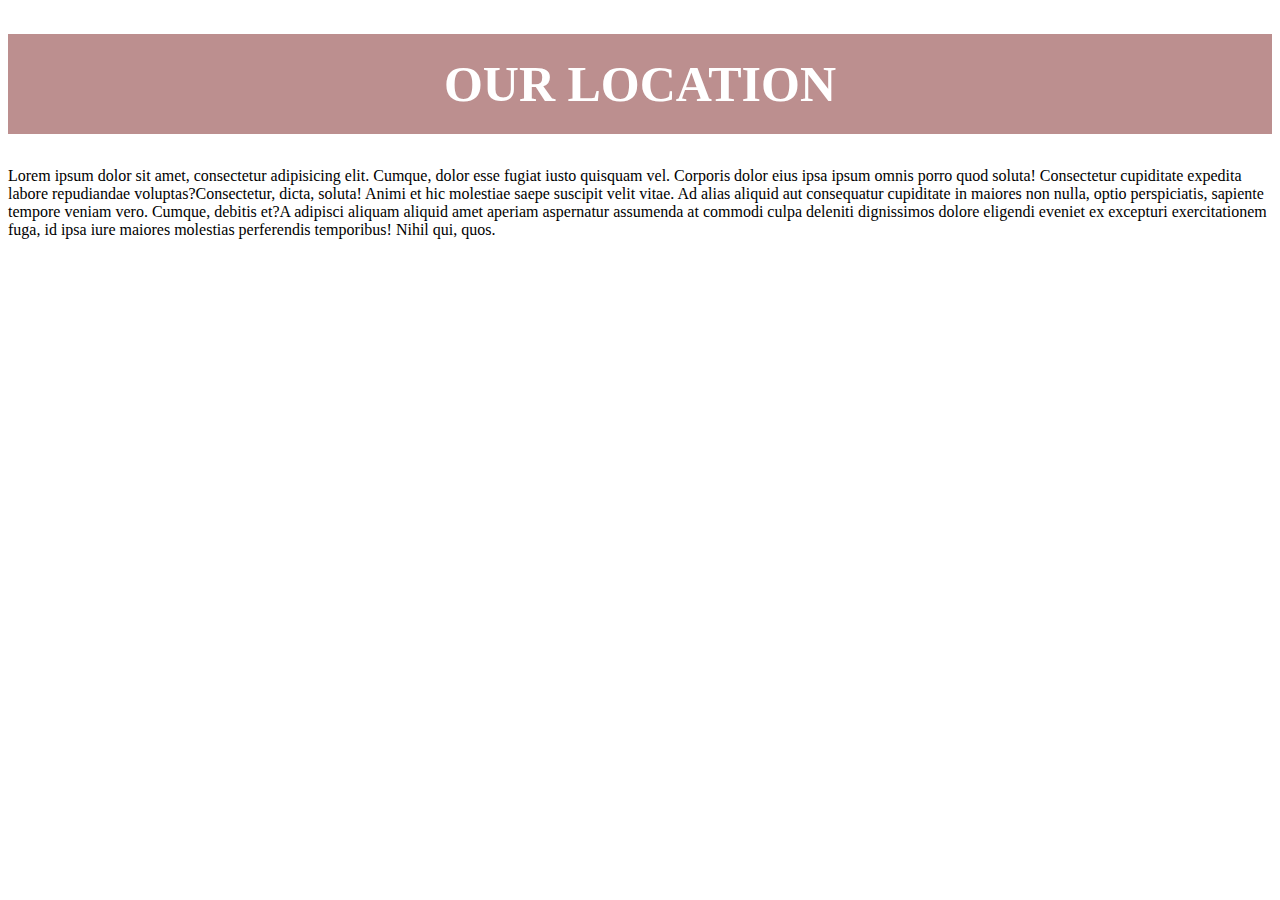
<file: location.html>
<!doctype html>
<html lang="en">
<head>
    <meta charset="UTF-8">
    <meta name="viewport"
          content="width=device-width, user-scalable=no, initial-scale=1.0, maximum-scale=1.0, minimum-scale=1.0">
    <meta http-equiv="X-UA-Compatible" content="ie=edge">
    <title>Our location</title>
  <style>
h1{
  text-align: center;
  font-size: 50px;
  background-color: rosybrown;
  line-height: 100px;
  color: white;


}


  </style>
  <link rel="icon" href="assets/location.png">

</head>
<body>
<h1>OUR LOCATION</h1>
<p><span>Lorem ipsum dolor sit amet, consectetur adipisicing elit. Cumque, dolor esse fugiat iusto quisquam vel. Corporis dolor eius ipsa ipsum omnis porro quod soluta! Consectetur cupiditate expedita labore repudiandae voluptas?</span><span>Consectetur, dicta, soluta! Animi et hic molestiae saepe suscipit velit vitae. Ad alias aliquid aut consequatur cupiditate in maiores non nulla, optio perspiciatis, sapiente tempore veniam vero. Cumque, debitis et?</span><span>A adipisci aliquam aliquid amet aperiam aspernatur assumenda at commodi culpa deleniti dignissimos dolore eligendi eveniet ex excepturi exercitationem fuga, id ipsa iure maiores molestias perferendis temporibus! Nihil qui, quos.</span></p>
<iframe src="https://www.google.com/maps/embed?pb=!1m18!1m12!1m3!1d3988.846296278494!2d36.79814067492917!3d-1.2647607987231966!2m3!1f0!2f0!3f0!3m2!1i1024!2i768!4f13.1!3m3!1m2!1s0x182f1791a3266197%3A0x1b878049a1937f81!2sKipro%20Center%20Dental%20Clinic!5e0!3m2!1sen!2ske!4v1736934134096!5m2!1sen!2ske" width="1000" height="450" style="border:0;" allowfullscreen="" loading="lazy" referrerpolicy="no-referrer-when-downgrade"></iframe>


</body>
</html>
</file>
<file: css/style 2.css>
form{



    padding-left: 50px;
    padding-right: 80px;
    width: 300px;

    padding-top: 30px;
}

legend{

    font-weight: bolder;
    font-size: 30px;
    text-align: center;
}


input[type=email],input[type=text],input[type=message]{
    width: 100%;
height: 40px;
border-color: white;
    border-radius: 5px;

}

button{
    background-color: deepskyblue;color: white;
    
    
    border-radius: 20px;
    height: 50px;
    width: 5px;
text-align: center;
    border-color: deepskyblue;


}
</file>
<file: css/style.css>
form{


    background-color: lavender;
    width: 50%;
    margin: 0 auto;
    padding: 30px;
    box-shadow: 4px 4px 4px rosybrown;
border-radius: 10px;


}

legend{
    font-weight: bolder;
    text-align: center;
    font-size: 20px;
    color: rosybrown;
    text-shadow:12px 5px 4px bisque;


}

input[type=text],input[type=email],input[type=password],input[type=number],
input[type=birthday],input[type=date],input[type=file],select,textarea{

    width: 100%;
height: 40px;
    margin-top: 20px;
    border-radius: 10px;
    box-shadow: 12px 5px 4px lavenderblush;
    padding-left: 10px;
}
button{
    background-color: darkviolet;
    color: black;
    width: 150px;
    height: 40px;
    border-radius: 20px;
}
</file>
